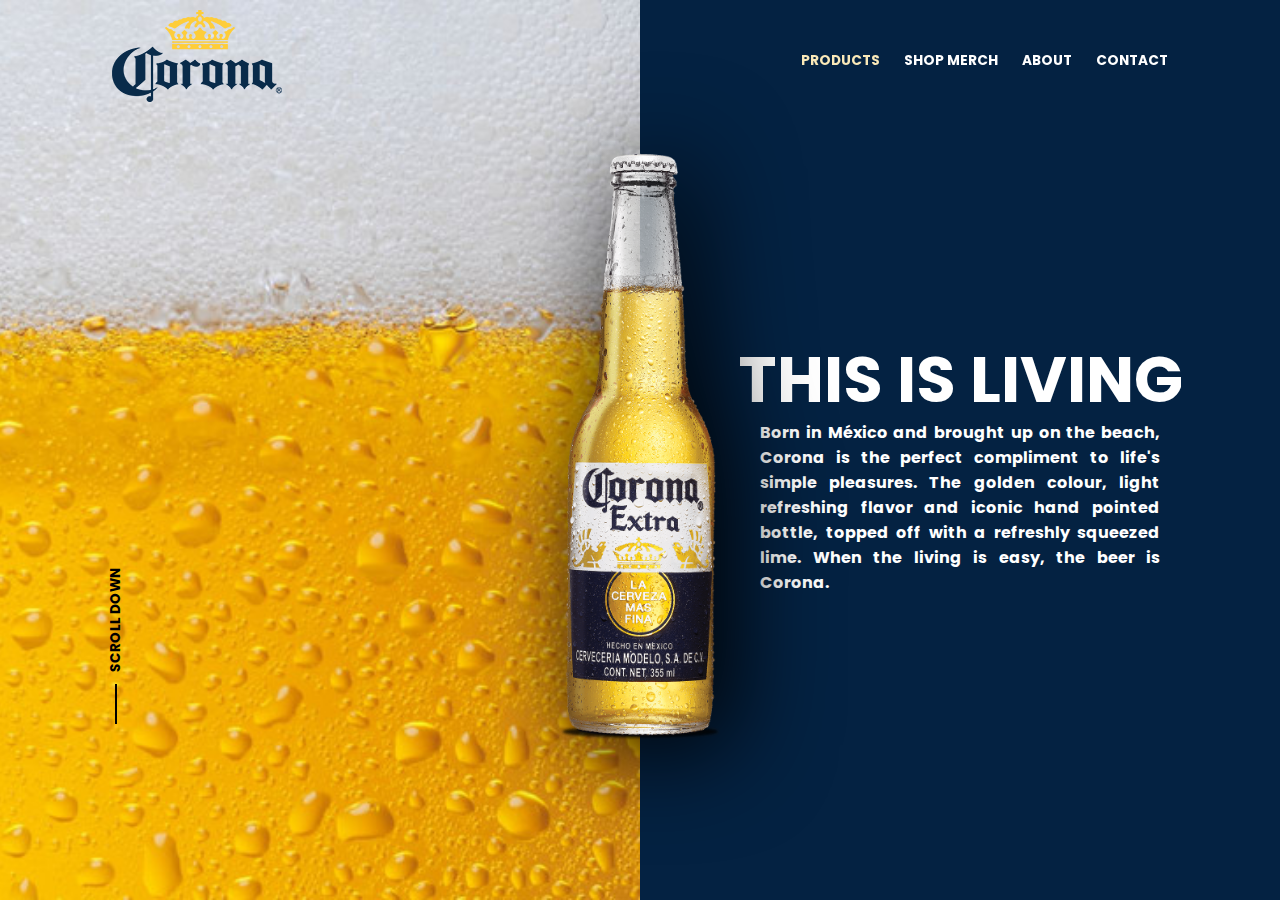
<file: index.html>
<!DOCTYPE html>
<html lang="en">
  <head>
    <meta charset="UTF-8">
    <meta name="viewport" content="width=device-width, initial-scale=1.0">
    <title>Split Screen</title>
    <link rel="stylesheet" href="css/main.css">
  </head>
  <body>
    <header class="header">
      <a href="/" class="brand-logo"><img src="images/corona-logo.png" alt="" class="brand-img"></a>
      <div class="icon-menu" id="icon-menu">
        <div class="icon-menu__bar icon-menu__bar--one"></div>
        <div class="icon-menu__bar icon-menu__bar--two"></div>
        <div class="icon-menu__bar icon-menu__bar--three"></div>
      </div>

      <nav class="main-nav" id="main-nav">
        <ul class="main-menu">
            <li class="main-menu__item"><a href="pages/tagsHtml5.html" class="main-menu__link main-menu__link--active">Products</a></li>
            <li class="main-menu__item"><a href="#" class="main-menu__link">Shop Merch</a></li>
            <li class="main-menu__item"><a href="#" class="main-menu__link">About</a></li>
            <li class="main-menu__item"><a href="#" class="main-menu__link">Contact</a></li>
        </ul>
      </nav>
    </header>

    <section class="home-main">
      <div class="home-main__split home-main__split--left">
        <span class="home-main__small-text">scroll down</span>  
      </div>
      <div class="home-main__middle">
        <img src="images/bottle.png" alt="" class="home-main__img">
      </div>
      <div class="home-main__split home-main__split--right">
        <h1 class="home-main__title">This is Living</h1>
        <div class="home main__text-container">
          <p class="home-main__description">
            Born in México and brought up on the beach, Corona is the perfect compliment to 
            life's simple pleasures. The golden colour, light refreshing flavor and iconic hand 
            pointed bottle, topped off with a refreshly squeezed lime. When the living is 
            easy, the beer is Corona.
          </p>
        </div>
      </div>  
    </section>
    <script src="js/main.js"></script>    
  </body>
</html>
</file>
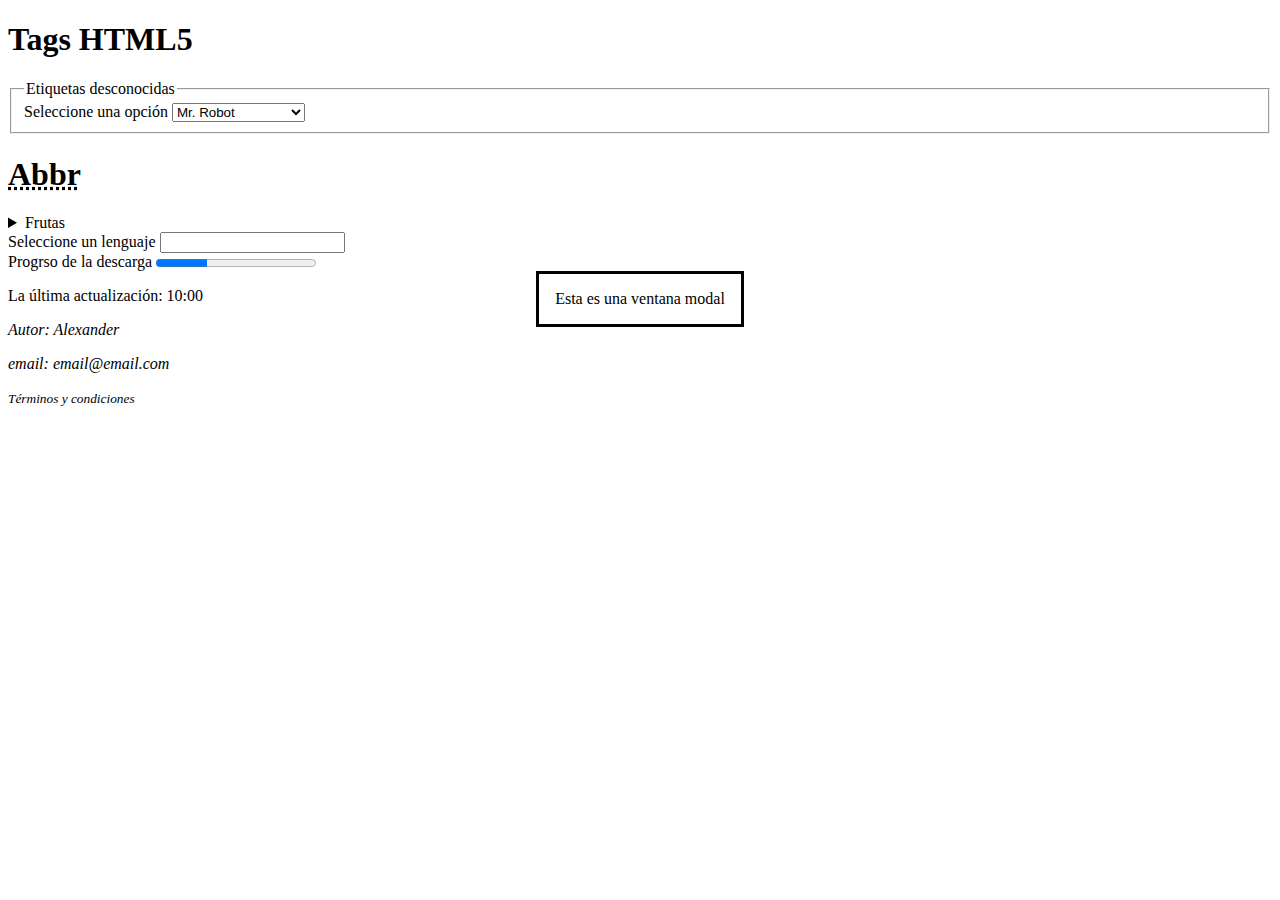
<file: pages/tagsHtml5.html>
<!DOCTYPE html>
<html lang="en">
  <head>
    <meta charset="UTF-8">
    <meta name="viewport" content="width=device-width, initial-scale=1.0">
    <title>Tags HTML5</title>
  </head>
  <body>
    <h1>Tags HTML5</h1>
    <fieldset>
      <legend>Etiquetas desconocidas</legend>
      <form action="">
        <label for="">Seleccione una opción</label>
        <select name="" id="">
          <optgroup label="series">
            <option value="">Mr. Robot</option>
            <option value="">Dark</option>
            <option value="">Westworld</option>
          </optgroup>
          <optgroup label="peliculas">
            <option value="">Avengers</option>
            <option value="">Wonder Woman</option>
          </optgroup>
        </select>
      </form>
    </fieldset>
    
    <h1><abbr title="Esta es una etiqueta de abreviación">Abbr</abbr></h1>
    
    <details>
      <summary>Frutas</summary>
      <ul>
        <li>Manzana</li>
        <li>Sandia</li>
        <li>Uva</li>
      </ul>
    </details>

    <label for="">Seleccione un lenguaje</label>
    <input list="lenguajes">
    <datalist id="lenguajes">
      <option value="javascript"></option>
      <option value="java"></option>
      <option value="haskell"></option>
    </datalist>

    <section>
      <span>Progrso de la descarga</span>
      <progress id="file" value="32" max="100">32%</progress>

      <dialog open>
        Esta es una ventana modal
      </dialog>
    </section>

    <footer>
      <p>La última actualización: <time>10:00</time></p>
      <address>
        <p>Autor: Alexander</p>
        <p>email: email@email.com</p>  
        <p><small>Términos y condiciones</small></p>
      </address>
    </footer>
  </body>
</html>
</file>
<file: css/main.css>
@import url("https://fonts.googleapis.com/css2?family=Poppins:wght@400;500;700&display=swap");

*,
*::before,
*::after {
  box-sizing: border-box;
}

:root {
  --split-left: #fae9b8;
  --split-right: #042242;
  --primary-color: #fff;
}

body {
  margin: 0;
  min-height: 100vh;
  font-family: Poppins, sans-serif;
  font-weight: bold;
  font-size: 1em;
  color: var(--primary-color);
}

img {
  max-width: 100%;
}

.header {
  width: 100%;
  display: flex;
  align-items: center;
  position: fixed;
  /* background-color: khaki; */
  z-index: 999;
}

.brand-logo {
  padding-left: 0.75rem;
}

.icon-menu {
  position: fixed;
  right: 30px;
  cursor: pointer;
  z-index: 100;
}

.icon-menu__bar {
  width: 35px;
  background-color: var(--primary-color);
  margin: 5px;
  height: 3px;
}

.toggle .icon-menu__bar--one {
  background-color: #000;
  transform: rotate(-45deg) translate(-5px, 6px);
}
.toggle .icon-menu__bar--two {
  opacity: 0;
}
.toggle .icon-menu__bar--three {
  background-color: #000;
  transform: rotate(45deg) translate(-5px, -6px);
}

.main-nav {
  width: 50%;
  background-color: rgba(266, 266, 266, 0.8);
  position: absolute;
  right: 0;
  top: 0;
  min-height: 92vh;
  display: none;
  justify-content: center;
  align-items: center;
}
.show-nav {
  display: flex;
}

.main-menu {
  margin: 0;
  padding-left: 0;
}

.main-menu__item {
  list-style: none;
  padding: 0.75rem;
}

.main-menu__link {
  text-decoration: none;
  text-transform: uppercase;
  color: #000;
}

.home-main {
  display: flex;
}

.home-main__split {
  width: 50%;
  min-height: 100vh;
  display: flex;
  flex-direction: column;
}

.home-main__split--left {
  background: url('../images/bg-left.jpg') var(--split-left) no-repeat center/cover;
  justify-content: flex-end;
}

.home-main__small-text {
  color: #000;
  text-transform: uppercase;
  font-size: 0.85em;
  position: absolute;
  bottom: 30%;
  left: 5%;
  transform: rotate(-90deg);
}

.home-main__small-text::before {
  content: "";
  position: absolute;
  border: 1px solid #000;
  width: 40px;
  top: 9px;
  left: -50%;
}

.home-main__split--right {
  background: var(--split-right);
  align-items: center;
  justify-content: center;
}

.home-main__title,
.home-main__description {
  display: none;
}

.home-main__middle {
  position: absolute;
  width: 100px;
  top: 50%;
  left: 50%;
  transform: translate(-50%, -50%);
}

.home-main__img {
  filter: drop-shadow(15px 10px 50px #000);
}

@media screen and (min-width: 64em) {
  .header {
    justify-content: space-between;
    padding: 10px 100px;
  }

  .icon-menu {
    display: none;
  }

  .main-nav {
    display: flex;
    min-height: 0;
    position: unset;
    width: unset;
    background-color: unset;
  }

  .main-menu {
    display: flex;
  }

  .main-menu__link {
    color: var(--primary-color);
    font-size: 0.85em;
  }

  .main-menu__link--active,
  .main-menu__link:hover {
    color: var(--split-left);
  }

  .home-main__middle {
    width: 160px;
  }

  .home-main__title,
  .home-main__description {
    display: block;
  }

  .home-main__title {
    font-size: 4em;
    text-transform: uppercase;
  }

  .home-main__description {
    width: 25em;
    text-align: justify;
    margin-top: -50px;
    padding: 0;
  }

}
</file>
